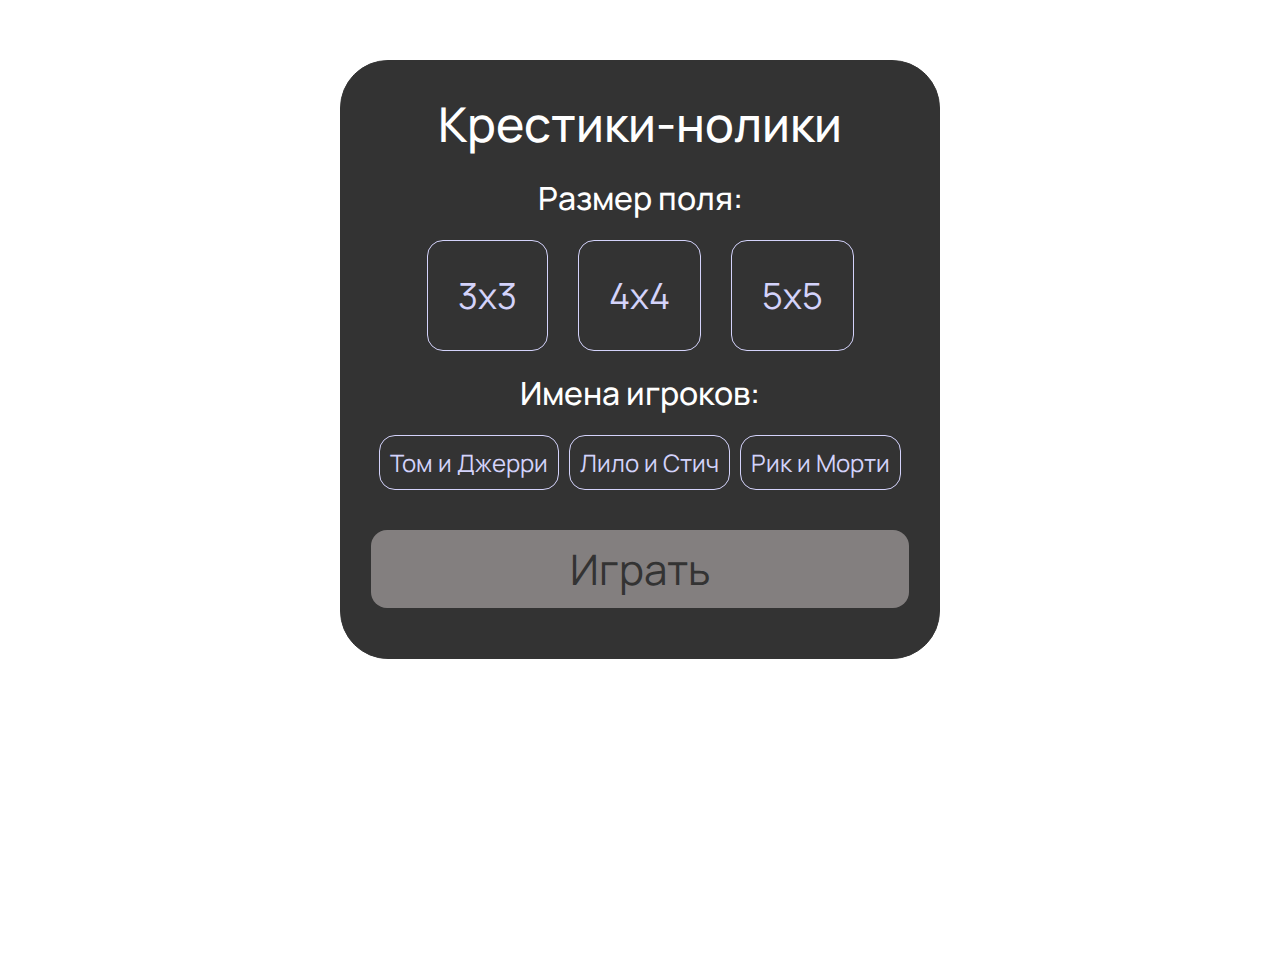
<file: index.html>
<!DOCTYPE html>
<html>

<head>
  <meta charset="utf-8">
  <meta name="viewport" content="width=device-width">
  <title>tic-tac-toe</title>
  <link href="reset.css" rel="stylesheet" type="text/css" />
  <link href="style.css" rel="stylesheet" type="text/css" />
</head>

<body>
  <main class="main">
    <section class="start-block" id='start'>
      <div class="start-headers">
        <h1>Крестики-нолики</h1>
        <h2>Размер поля:</h2>
      </div>

      <div class="start-fieldsizes">
        <button class="fieldSize_btn" value="3" id="fieldSizes-3">3x3</button>
        <button class="fieldSize_btn" value="4" id="fieldSizes-4">4x4</button>
        <button class="fieldSize_btn" value="5" id="fieldSizes-5">5x5</button>
      </div>

      <div class="start-players">
        <h2>Имена игроков:</h2>
        <div class="players-select">
          <button class="players_btn" value1="Том" value2="Джерри" id="players1">Том и Джерри</button>
          <button class="players_btn" value1="Лило" value2="Стич" id="players2">Лило и Стич</button>
          <button class="players_btn" value1="Рик" value2="Морти" id="players3">Рик и Морти</button>
        </div>
      </div>

      <div class="start-play">
        <button class="start-playBtn" id="play" disabled>Играть</button>
      </div>
    </section>

    <section class="field-block hide">
      <div class="field-annotation">
        <h2>Ходит:</h2>
        <div class="player" id='player'></div>
      </div>

      <div class="content" id="content">
        <div class="area" id="grid">
        </div>
      </div>
    </section>

    <section class="winner-block hide" id='winner'>
      <div class="winner-headers">
        <h1 class="winner__header">Победитель:</h1>
        <h2 class="winner"></h2>
        <div class="winner-img"></div>
      </div>

      <div class="winner-buttons">
        <button class="menu">Главное меню</button>
        <button class="replay">Заново</button>
      </div>
    </section>

    <script src="main.js"></script>
  </main>
</body>

</html>
</file>
<file: style.css>
@import url('https://fonts.googleapis.com/css2?family=Manrope:wght@200;300;400;500;600;700;800&family=Mulish:wght@200;300;400;500;600;700;800;900;1000&family=Roboto:wght@300;400;500;700&display=swap');

:root {
  --dark-grey: #333333;
  --light-grey: #837f7f;
  --purple: #D4D3FB;
  --dark-purple: #a9a6ec;
  --light-beige: #f0eeeef8;
}

* {
  font-family: 'Manrope', sans-serif;
  margin: 0;
  box-sizing: border-box;
}

h1 {
  font-size: 48px;
  font-weight: 500;
}

h2 {
  font-size: 32px;
  font-weight: 500;
}

h1,
h2 {
  text-align: center;
}

button {
  cursor: pointer;
  padding: 10px;
  border: 1px solid var(--purple);
  border-radius: 16px;
  color: var(--purple);
  box-sizing: border-box;
  transition: .2s ease-in;
  background-color: transparent;
}

button:hover {
  background-color: var(--purple);
  color: var(--dark-grey);
  /* font-weight: bolder; */
}

button:disabled {
  background-color: var(--light-grey);
  border: var(--light-grey);
  font-weight: inherit;
}
button:hover:disabled {
  background-color: var(--light-grey);
  border: var(--light-grey);
  font-weight: inherit;
}

input {
  padding: 10px;
  font-size: 24px;
  font-weight: 400;
  border: 1px solid var(--light-grey);
  border-radius: 16px;
  background: var(--light-grey);
  color: #ffffff;
}

html,
body {
  height: 100%;
  width: 100%;
}

div {
  width: 100%;
}

/* BEGIN start-block */
.start-block {
  display: flex;
  flex-direction: column;
  justify-content: center;
  gap: 20px;
  margin: 60px auto;
  padding: 30px;
  box-sizing: border-box;
  max-width: 600px;
  background-color: var(--dark-grey);
  color: #ffffff;
  border: 1px solid var(--dark-grey);
  border-radius: 48px;
}

.start-headers {}

.start-headers>h1 {
  margin-bottom: 20px;
}

.start-fieldsizes {
  display: flex;
  gap: 30px;
  justify-content: center;
}

.fieldSize_btn {
  font-size: 36px;
  padding: 30px;
}

.start-players {
  display: flex;
  flex-direction: column;
  gap: 20px;
}

.players-select {
  display: flex;
  justify-content: center;
  gap: 10px;
}

.players_btn {
  font-size: 24px;
}

.start-play {
  padding: 20px 0;
}

.start-playBtn {
  width: 100%;
  font-size: 42px;
  background-color: var(--purple);
  color: var(--dark-grey);
}

.start-playBtn:hover {
  background-color: #bcbaf8;
  font-weight: bolder;
}

.checked {
  background-color: var(--purple);
  color: var(--dark-grey);
}
/* END start-block */

/* BEGIN field-block */
.field-block {
  width: 100%;
  box-sizing: border-box;
  display: flex;
  flex-direction: column;
  justify-content: center;
  align-items: center;
  margin: 60px auto;
  gap: 15px;
  display: flex;
}

.field-annotation {
  display: flex;
  
  max-width: 300px;
  box-sizing: border-box;
  align-items: baseline;
}

.field-annotation>h2 {
  color: var(--dark-grey);
  font-size: 36px;
}

.player {
  color: var(--dark-grey);
  background-color: transparent;
  border: none;
  font-size: 36px;
  box-sizing: border-box;
  max-width: 200px;
}

.content {
  display: flex;
  max-width: 600px;
  box-sizing: border-box;
}

.area { 
  box-sizing: border-box;
  width: 100%;
  height: 100%;
  background-color: var(--dark-grey);
  max-height: 600px;
  display: grid;
}

.newCell {
  line-height: 7.25vw;
  padding: .5em;
  text-align: center;
  cursor: pointer;
  outline: 1px solid var(--light-beige);
  color: transparent;
}

.area3 {
  grid-template: repeat(3, 1fr)/repeat(3, 1fr);
}

.area3>.newCell {
  min-width: 33%;
  max-height: 200px;
  height: 33vw;
}

.area4 {
  grid-template-rows: repeat(4, 1fr);
  grid-template-columns: repeat(4, 1fr);
}

.area4>.newCell {
  min-width: 25%;
  max-height: 150px;
  height: 25vw;
}

.area5 {
  grid-template-rows: repeat(5, 1fr);
  grid-template-columns: repeat(5, 1fr);
}

.area5>.newCell {
  min-width: 20%;
  max-height: 120px;
  height: 20vw;
}

img {
  object-fit: cover;
  height: 100%;
  width: 100%;
}

.circle {
  background-image: url('./img/O.svg');
  background-size: cover;
}

.cross {
  background-image: url('./img/X.svg');
  background-size: cover;
}
/* END field-block */

/* BEGIN winner-block */
.winner-block {
  display: flex;
  flex-direction: column;
  justify-content: center;
  gap: 50px;
  margin: 60px auto;
  padding: 30px;
  box-sizing: border-box;
  max-width: 600px;
  background-color: var(--dark-grey);
  color: #ffffff;
  border: 1px solid var(--dark-grey);
  border-radius: 48px;
}

.winner-headers>h1 {
  color: var(--light-beige);
  margin-bottom: 20px;
}

.winner {
  font-size: 64px;
  font-weight: 800;
  color: var(--dark-purple);
}

.winner-buttons {
/*   padding: 30px 60px 0 60px; */
  display: flex;
  justify-content: center;
  gap: 20px;
}

.replay {
  font-size: 24px;
  max-width: 200px;
  width: 100%;
}

.menu {
  font-size: 24px;
  max-width: 200px;
  width: 100%;
}
/* END winner-block */

.hide {
  display: none;
}
</file>
